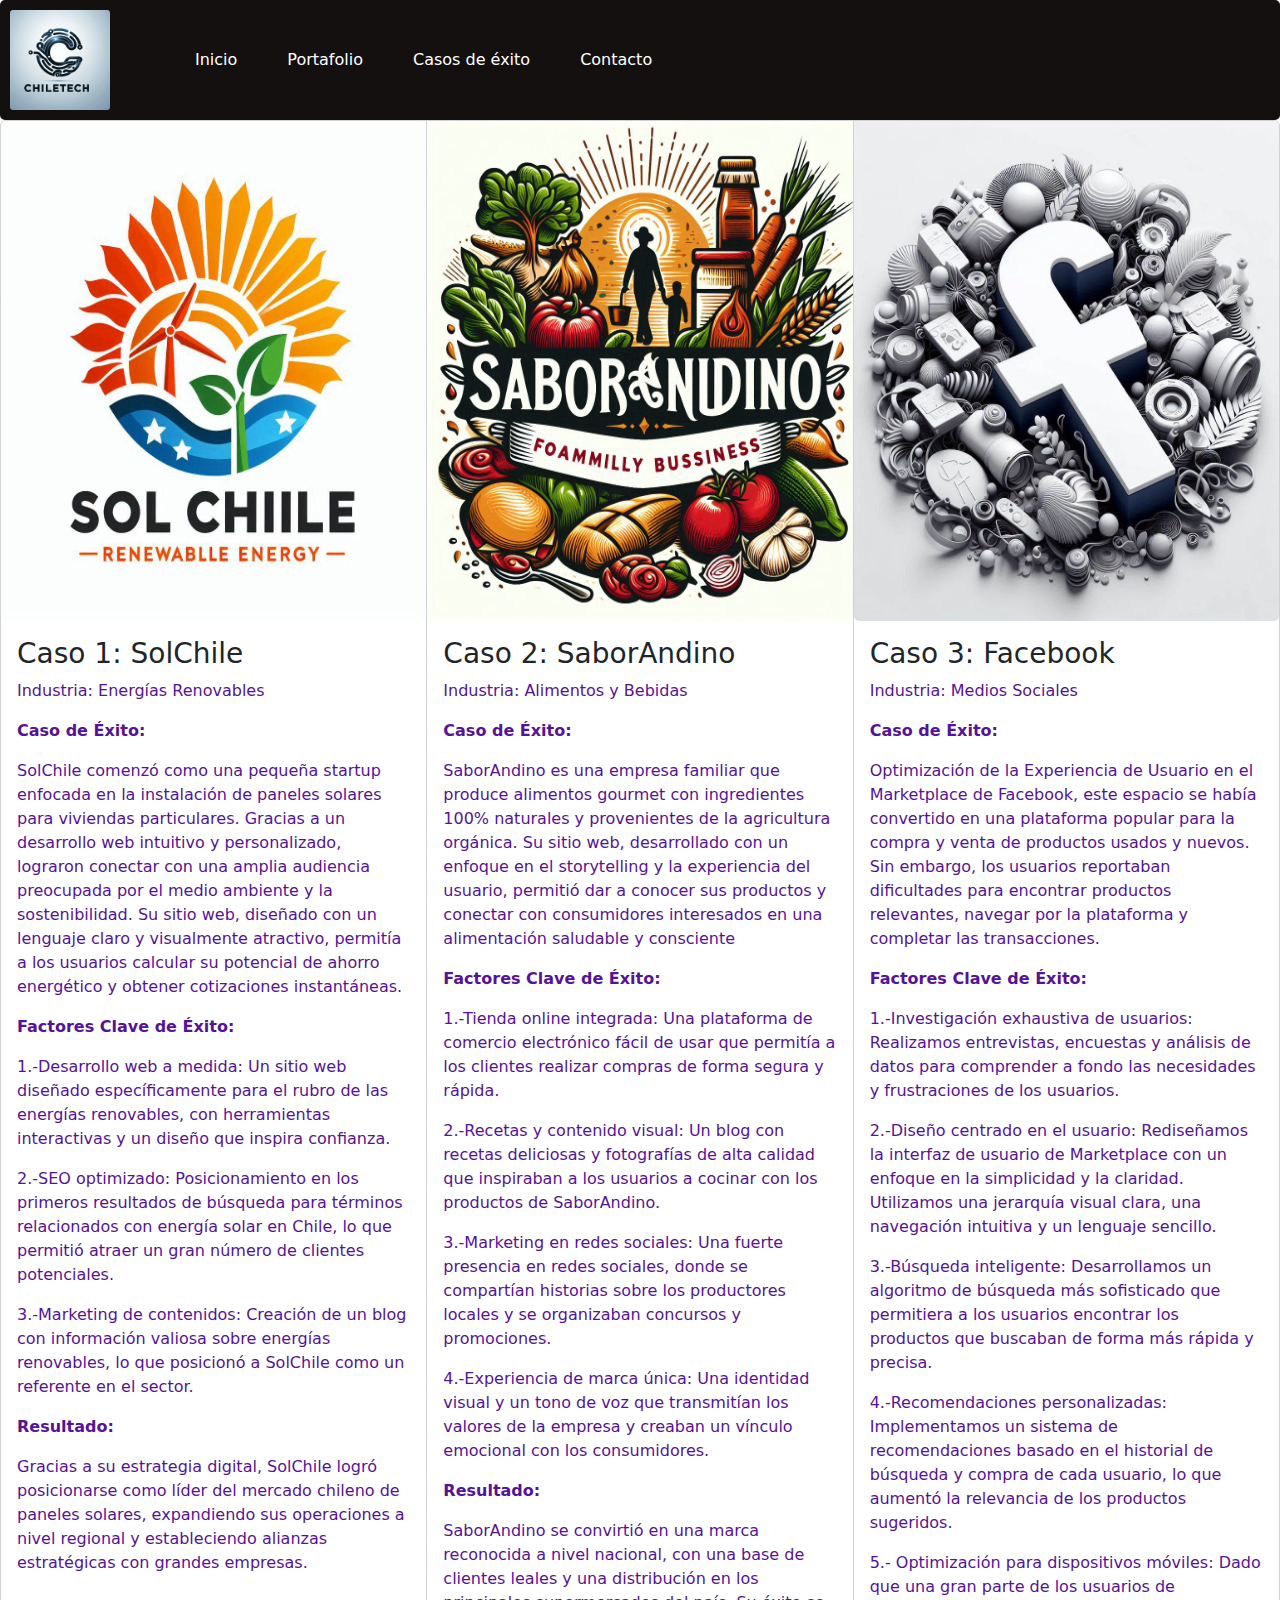
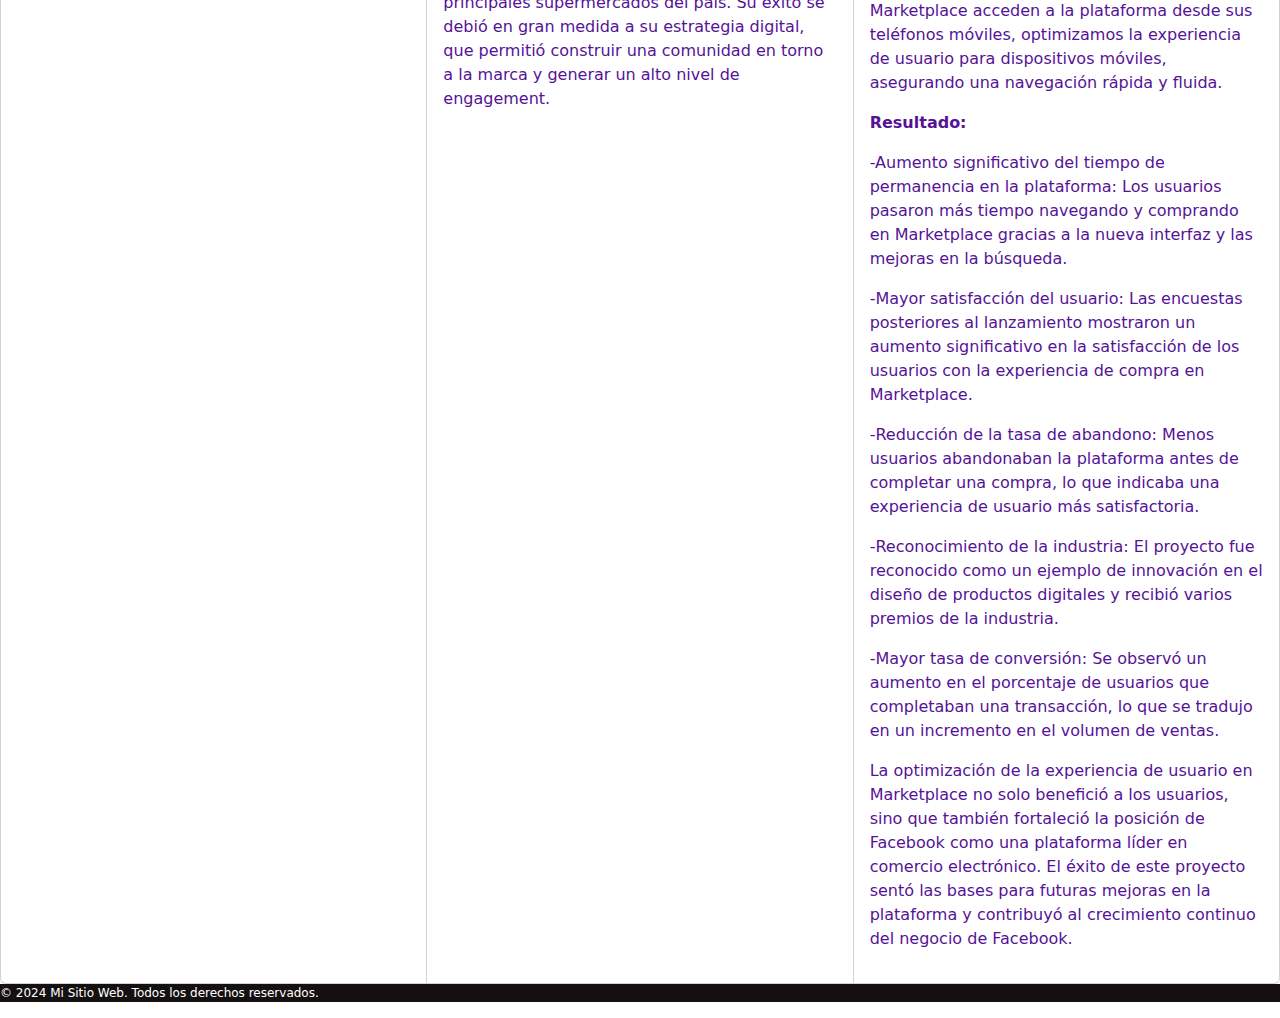
<file: casosexitos.html>
<!DOCTYPE html>
<html lang="en">

<head>
  <meta charset="UTF-8">
  <meta name="viewport" content="width=device-width, initial-scale=1.0">
  <title>casos de éxitos</title>
  <link rel="stylesheet" href="assets/css/style.css">
  <link href="https://cdn.jsdelivr.net/npm/bootstrap@5.3.3/dist/css/bootstrap.min.css" rel="stylesheet"
    integrity="sha384-QWTKZyjpPEjISv5WaRU9OFeRpok6YctnYmDr5pNlyT2bRjXh0JMhjY6hW+ALEwIH" crossorigin="anonymous">
</head>

<body>
  <nav>
    <img src="assets/img/logo.jfif" alt="Logo de mi página" width="200px" class="logo">
    <a id="titulo"> </a>
    <a href=index.html>Inicio</a>
    <a href=portafolio.html>Portafolio</a>
    <a href="#">Casos de éxito</a>
    <a href=contacto.html>Contacto</a>
  </nav>



  <div class="card-group">
    <div class="card">
      <img src="assets/img/Sol Chile.jfif" class="card-img-top" alt="...">
      <div class="card-body">
        <h5 class="card-title">Caso 1: SolChile</h5>
        <p class="card-text">Industria: Energías Renovables</p>
        <p class="card-text-titulo">Caso de Éxito: </p>
        <p class="card-text">SolChile comenzó como una pequeña startup enfocada en la instalación de paneles solares
          para viviendas particulares. Gracias a un desarrollo web intuitivo y personalizado, lograron conectar con una
          amplia audiencia preocupada por el medio ambiente y la sostenibilidad. Su sitio web, diseñado con un lenguaje
          claro y visualmente atractivo, permitía a los usuarios calcular su potencial de ahorro energético y obtener
          cotizaciones instantáneas. </p>
        <p class="card-text-titulo">Factores Clave de Éxito:</p>
        <p class="card-text">1.-Desarrollo web a medida: Un sitio web diseñado específicamente para el rubro de las
          energías renovables, con herramientas interactivas y un diseño que inspira confianza.</p>
        <p class="card-text">2.-SEO optimizado: Posicionamiento en los primeros resultados de búsqueda para términos
          relacionados con energía solar en Chile, lo que permitió atraer un gran número de clientes potenciales.</p>
        <p class="card-text">3.-Marketing de contenidos: Creación de un blog con información valiosa sobre energías
          renovables, lo que posicionó a SolChile como un referente en el sector.</p>
        <p class="card-text-titulo"> Resultado: </p>
        <p class="card-text">Gracias a su estrategia digital, SolChile logró posicionarse como líder del mercado chileno
          de paneles solares, expandiendo sus operaciones a nivel regional y estableciendo alianzas estratégicas con
          grandes empresas.</p>
        <p class="card-text"><small class="text-body-secondary"></small></p>
      </div>
    </div>
    <div class="card">
      <img src="assets/img/Sabor andino.jfif" class="card-img-top" alt="...">
      <div class="card-body">
        <h5 class="card-title">Caso 2: SaborAndino</h5>
        <p class="card-text">Industria: Alimentos y Bebidas</p>
        <p class="card-text-titulo">Caso de Éxito:</p>
        <p class="card-text"> SaborAndino es una empresa familiar que produce alimentos gourmet con ingredientes 100%
          naturales y provenientes de la agricultura orgánica. Su sitio web, desarrollado con un enfoque en el
          storytelling y la experiencia del usuario, permitió dar a conocer sus productos y conectar con consumidores
          interesados en una alimentación saludable y consciente</p>
        <p class="card-text-titulo">Factores Clave de Éxito:</p>
        <p class="card-text">1.-Tienda online integrada: Una plataforma de comercio electrónico fácil de usar que
          permitía a los clientes realizar compras de forma segura y rápida.</p>
        <p class="card-text">2.-Recetas y contenido visual: Un blog con recetas deliciosas y fotografías de alta calidad
          que inspiraban a los usuarios a cocinar con los productos de SaborAndino.</p>
        <p class="card-text">3.-Marketing en redes sociales: Una fuerte presencia en redes sociales, donde se compartían
          historias sobre los productores locales y se organizaban concursos y promociones.</p>
        <p class="card-text">4.-Experiencia de marca única: Una identidad visual y un tono de voz que transmitían los
          valores de la empresa y creaban un vínculo emocional con los consumidores.</p>
        <p class="card-text-titulo">Resultado: </p>
        <p class="card-text">SaborAndino se convirtió en una marca reconocida a nivel nacional, con una base de clientes
          leales y una distribución en los principales supermercados del país. Su éxito se debió en gran medida a su
          estrategia digital, que permitió construir una comunidad en torno a la marca y generar un alto nivel de
          engagement.</p>
        <p class="card-text"></p>
        <p class="card-text"><small class="text-body-secondary"></small></p>
      </div>
    </div>
    <div class="card">
      <img src="assets/img/facebook 3.jfif" class="card-img-top" alt="...">
      <div class="card-body">
        <h5 class="card-title">Caso 3: Facebook</h5>
        <p class="card-text">Industria: Medios Sociales</p>
        <p class="card-text-titulo">Caso de Éxito:</p>
        <p class="card-text"> Optimización de la Experiencia de Usuario en el Marketplace de Facebook, este espacio se
          había convertido en una plataforma popular para la compra y venta de productos usados y nuevos. Sin embargo,
          los usuarios reportaban dificultades para encontrar productos relevantes, navegar por la plataforma y
          completar las transacciones.</p>
        <p class="card-text-titulo">Factores Clave de Éxito:</p>
        <p class="card-text">1.-Investigación exhaustiva de usuarios: Realizamos entrevistas, encuestas y análisis de
          datos para comprender a fondo las necesidades y frustraciones de los usuarios.</p>
        <p class="card-text">2.-Diseño centrado en el usuario: Rediseñamos la interfaz de usuario de Marketplace con un
          enfoque en la simplicidad y la claridad. Utilizamos una jerarquía visual clara, una navegación intuitiva y un
          lenguaje sencillo.</p>
        <p class="card-text">3.-Búsqueda inteligente: Desarrollamos un algoritmo de búsqueda más sofisticado que
          permitiera a los usuarios encontrar los productos que buscaban de forma más rápida y precisa.</p>
        <p class="card-text">4.-Recomendaciones personalizadas: Implementamos un sistema de recomendaciones basado en el
          historial de búsqueda y compra de cada usuario, lo que aumentó la relevancia de los productos sugeridos.</p>
        <p class="card-text">5.- Optimización para dispositivos móviles: Dado que una gran parte de los usuarios de
          Marketplace acceden a la plataforma desde sus teléfonos móviles, optimizamos la experiencia de usuario para
          dispositivos móviles, asegurando una navegación rápida y fluida.</p>
        <p class="card-text-titulo">Resultado: </p>
        <p class="card-text">-Aumento significativo del tiempo de permanencia en la plataforma: Los usuarios pasaron más
          tiempo navegando y comprando en Marketplace gracias a la nueva interfaz y las mejoras en la búsqueda.</p>
        <p class="card-text">-Mayor satisfacción del usuario: Las encuestas posteriores al lanzamiento mostraron un
          aumento significativo en la satisfacción de los usuarios con la experiencia de compra en Marketplace.</p>
        <p class="card-text">-Reducción de la tasa de abandono: Menos usuarios abandonaban la plataforma antes de
          completar una compra, lo que indicaba una experiencia de usuario más satisfactoria.</p>
        <p class="card-text">-Reconocimiento de la industria: El proyecto fue reconocido como un ejemplo de innovación
          en el diseño de productos digitales y recibió varios premios de la industria.</p>
        <p class="card-text">-Mayor tasa de conversión: Se observó un aumento en el porcentaje de usuarios que
          completaban una transacción, lo que se tradujo en un incremento en el volumen de ventas. </p>
        <p class="card-text">La optimización de la experiencia de usuario en Marketplace no solo benefició a los
          usuarios, sino que también fortaleció la posición de Facebook como una plataforma líder en comercio
          electrónico. El éxito de este proyecto sentó las bases para futuras mejoras en la plataforma y contribuyó al
          crecimiento continuo del negocio de Facebook.</p>
        <p class="card-text"><small class="text-body-secondary"></small></p>
      </div>
    </div>
  </div>



  <div id="myModal" class="modal">
    <div class="modal-content">

      <div id="modalBody">

      </div>

    </div>
  </div>






  <script src="https://code.jquery.com/jquery-3.7.1.min.js"
    integrity="sha256-/JqT3SQfawRcv/BIHPThkBvs0OEvtFFmqPF/lYI/Cxo=" crossorigin="anonymous"></script>
  <script src="assets/js/script.js"></script>
  <script src="https://cdn.jsdelivr.net/npm/bootstrap@5.3.3/dist/js/bootstrap.bundle.min.js"
    integrity="sha384-YvpcrYf0tY3lHB60NNkmXc5s9fDVZLESaAA55NDzOxhy9GkcIdslK1eN7N6jIeHz"
    crossorigin="anonymous"></script>
</body>

<footer>
  <p>&copy; 2024 Mi Sitio Web. Todos los derechos reservados.</p>
</footer>

</html>
</file>
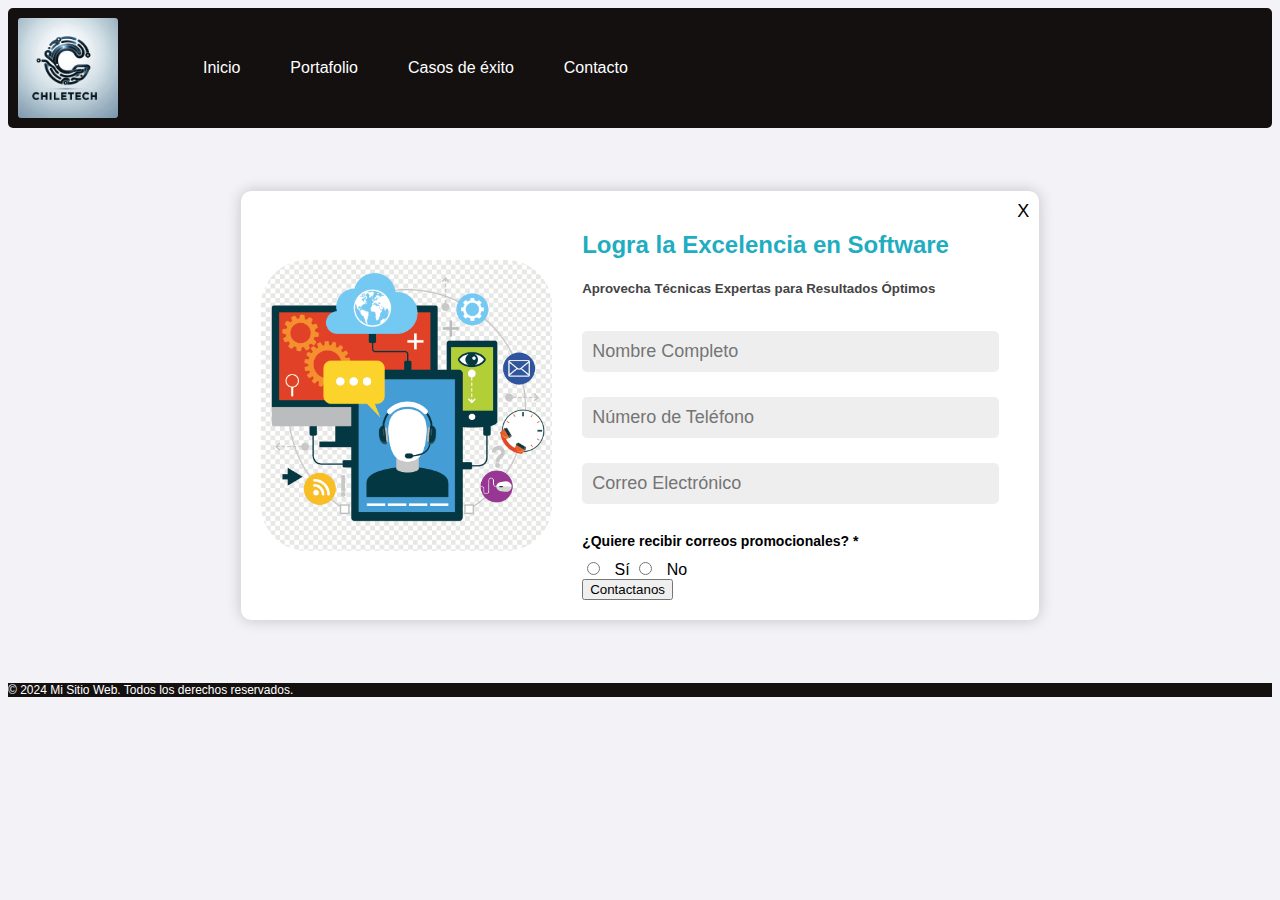
<file: contacto.html>
<!DOCTYPE html>
<html lang="en">

<head>
    <meta charset="UTF-8">
    <meta name="viewport" content="width=device-width, initial-scale=1.0">
    <title>Contacto</title>
    <link rel="stylesheet" href="assets/css/style.css">
    <link href="https://cdn.jsdelivr.net/npm/bootstrap@5.0.2/dist/css/bootstrap.min.css" rel="stylesheet" integrity="sha384-EVSTQN3/azprG1Anm3QDgpJLIm9Nao0Yz1ztcQTwFspd3yD65VohhpuuCOmLASjC" crossorigin="anonymous">

    
</head>

<body>
    <nav>
        <img src="assets/img/logo.jfif" alt="Logo de mi página" width="200px"  class="logo"> 
        <a id="titulo"> </a>
        <a href=index.html>Inicio</a>
        <a href=portafolio.html>Portafolio</a>
        <a href=casosexitos.html>Casos de éxito</a>
        <a href="#">Contacto</a>
    </nav>

    <div id="contModal" class="container">
        <span class="close-btn" id="botoncontacto">X</span>
        <div class="row">
            <div class="col-4">
                <img id="img-form" src="./assets/img/contactanos.png" alt="Imagen del E-Book" style="width:100%;">
            </div>
            <div class="col-8">
                <h2>Logra la Excelencia en Software</h2>
                <h5>Aprovecha Técnicas Expertas para Resultados Óptimos</h5>
                <form class="formulario">
                    <div class="name">
                        <label for="name"></label>
                        <input type="text" id="name" name="name" required placeholder="Nombre Completo">
                    </div>
                    <div class="phone">
                        <label for="phone"></label>
                        <input type="tel" id="phone" name="phone" required placeholder="Número de Teléfono">
                    </div>
                    <div class="email">
                        <label for="email"></label>
                        <input type="email" id="email" name="email" required placeholder="Correo Electrónico">
                    </div>
                    <div class="question">
                        <p><strong>¿Quiere recibir correos promocionales? *</strong></p>
                        <input type="radio" id="yes" name="seen" value="yes">
                        <label for="yes">Sí</label>
                        <input type="radio" id="no" name="seen" value="no">
                        <label for="no">No</label>
                    </div>
                    <div>
                        <button class="btn" id="btn-form" type="submit" id="botonformulario">Contactanos</button>
                    </div>
                </form>
            </div>
        </div>
    </div>



    

   

    

    <script src="https://code.jquery.com/jquery-3.7.1.min.js"
        integrity="sha256-/JqT3SQfawRcv/BIHPThkBvs0OEvtFFmqPF/lYI/Cxo=" crossorigin="anonymous"></script>
    <script src="assets/js/script.js"></script>
    <script src="https://cdn.jsdelivr.net/npm/bootstrap@5.0.2/dist/js/bootstrap.bundle.min.js" integrity="sha384-MrcW6ZMFYlzcLA8Nl+NtUVF0sA7MsXsP1UyJoMp4YLEuNSfAP+JcXn/tWtIaxVXM" crossorigin="anonymous"></script>

</body>

</html>

<!-- <div class="container">
    <form  class="formulario">
        <div class="name">
            <label for="name"></label>
            <input type="text" id=name name='name' required placeholder="Nombre">
        </div>
        <div class="escribir">
            <label for="msj" class="msj"></label>
            <textarea name="message" id="message" required placeholder="Escriba el mensaje"></textarea>
        </div>
        <button class="btn" type="submit">Enviar</button>
       
    </form>
</div> -->

<footer>
    <p>&copy; 2024 Mi Sitio Web. Todos los derechos reservados.</p>
</footer>

</html>
</file>
<file: assets/css/style.css>
body {
    font-family: Arial, sans-serif;
    background-color: #f3f2f7;
}

nav {
    background-color: #141010;
    padding: 10px;
    display: flex;
    justify-content: flex-start;
    border-radius: 5px;
    display: flex;
    align-items: center;
}

.logo {
    width: 100px;
    height: auto;
    margin-right: 10px;
    border-radius: 3px;
}

.logo-container {
    justify-content: space-between;
}

.card-img-top {
    width: 50%;
    height: 500px;
    margin: none;
    border-radius: 5px;
}

.card-title,
.card-body,
.card-text,
.card-text-titulo {
    color: rgb(85, 19, 151);
}

.card-title {
    font-size: 28px;
}

.card-container {
    display: flex;
    justify-content: space-between;
}

.card-text-titulo {
    font-weight: bold;
}


nav a {
    color: white;
    text-decoration: none;
    margin: 0 10px;
    padding: 10px 15px;
    border-radius: 5px;
    transition: background-color 0.3s;
}

nav a:hover {
    background-color: #555;
}



.escribir {
    display: flex;
    align-items: center;
}

.msj {
    color: black;
    margin-right: 10px;
    margin-left: 60px;
}

.escribir textarea {
    width: 100px;
    padding: 20px 60px;
    border: none;
    outline: none;
    font-size: 18px;
    background-color: #eee;
    border-radius: 40px;
}

/* .btn {
    width: 100px;
    height: 30px;
    border-radius: 16px;
    cursor: pointer;
    background-color: #806bcd;
    color: #fff;
} */



textarea {

    height: 200px;
    flex: 1;
}

.imagen-container {
    align-items: center;
    height: 400px;
    text-align: center;
    width: 800px
}

.imagen {
    width: 200px;
    height: 500px;
    margin: 100px;
}


img.zoom {
    transform: scale(1.5);
    transition: transform 0.5s;
}


#img-form {
    border-radius: 46px;

}


/* modal */

.container {
    width: 60%;
    margin: 5% auto;
    background-color: #fff;
    box-shadow: 0px 0px 15px rgba(0, 0, 0, 0.2);
    padding: 20px;
    border-radius: 10px;
    position: relative;
}

#botoncontacto {
    position: absolute;
    top: 10px;
    right: 10px;
    font-size: 18px;
    cursor: pointer;
}

.row {
    display: flex;
}

.col-4 {
    flex: 40%;
    padding-right: 15px;
    display: flex;
    align-items: center;
    justify-content: center;
}

.col-8 {
    flex: 60%;
    padding-left: 15px;
}

h2 {
    color: #1FADC1;
    margin-bottom: 15px;
}

h5 {
    color: #444;
    margin-bottom: 25px;
}

.formulario input[type="text"],
.formulario input[type="email"],
.formulario input[type="tel"] {
    width: calc(100% - 20px);
    padding: 10px;
    margin-top: 10px;
    margin-bottom: 15px;
    border: 1px solid #ccc;
    border-radius: 5px;
    font-size: 16px;
    box-sizing: border-box;
    border: none;
    outline: none;
    font-size: 18px;
    background-color: #eee;
}

.formulario input[type="radio"] {
    margin-right: 10px;
}

.formulario p {
    font-size: 14px;
    margin-bottom: 10px;
}

#botonformulario {
    background-color: #FF6F00;
    color: white;
    padding: 30px;
    border: 1px;
    border-radius: 5px;
    font-size: 16px;
    cursor: pointer;
    width: 100%;
}

.btn:hover {
    background-color: #e65c00;
}

footer {

    color: white;
    background-color: #141010;
    font-size: 12px;
}

/* boton más informacion */
#botonesportafolio {
    justify-content: center;
    text-align: center;
}

.carousel-inner img {
    width: 100%;
    height: 500px
}
</file>
